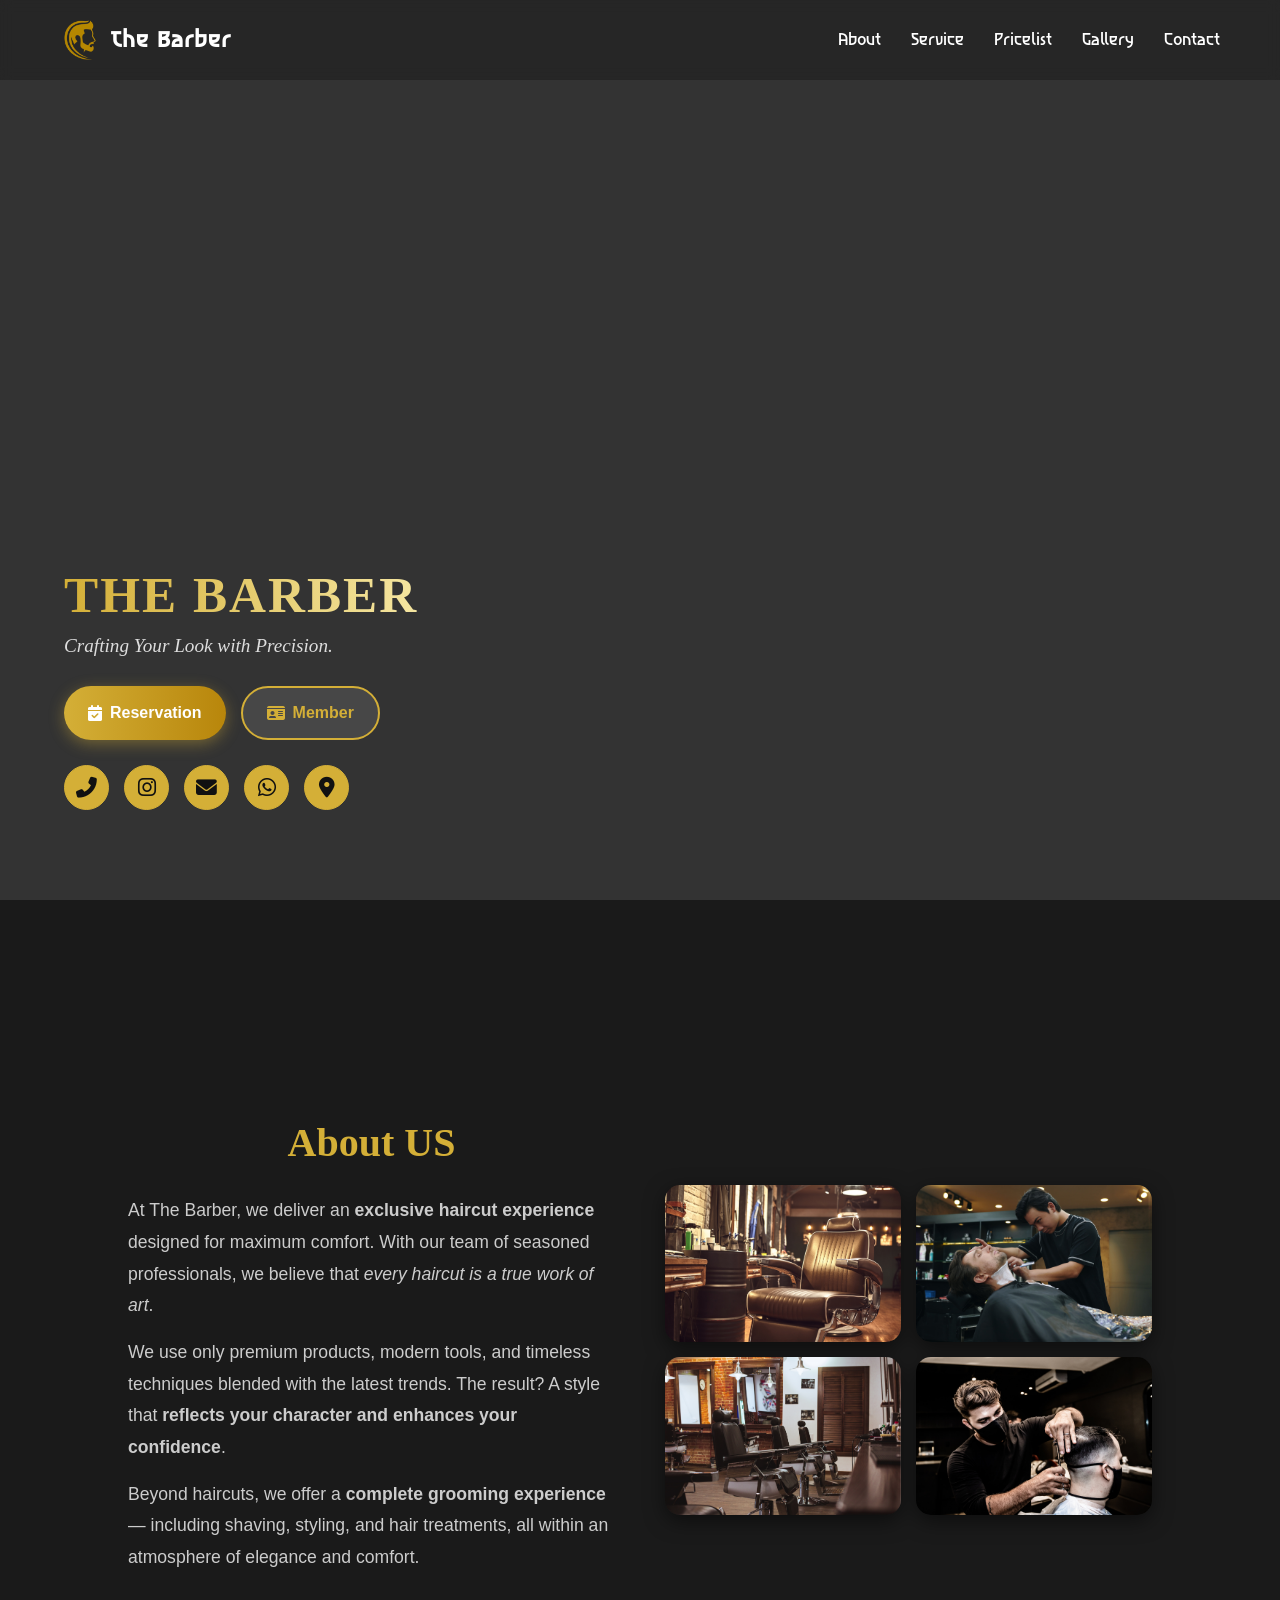
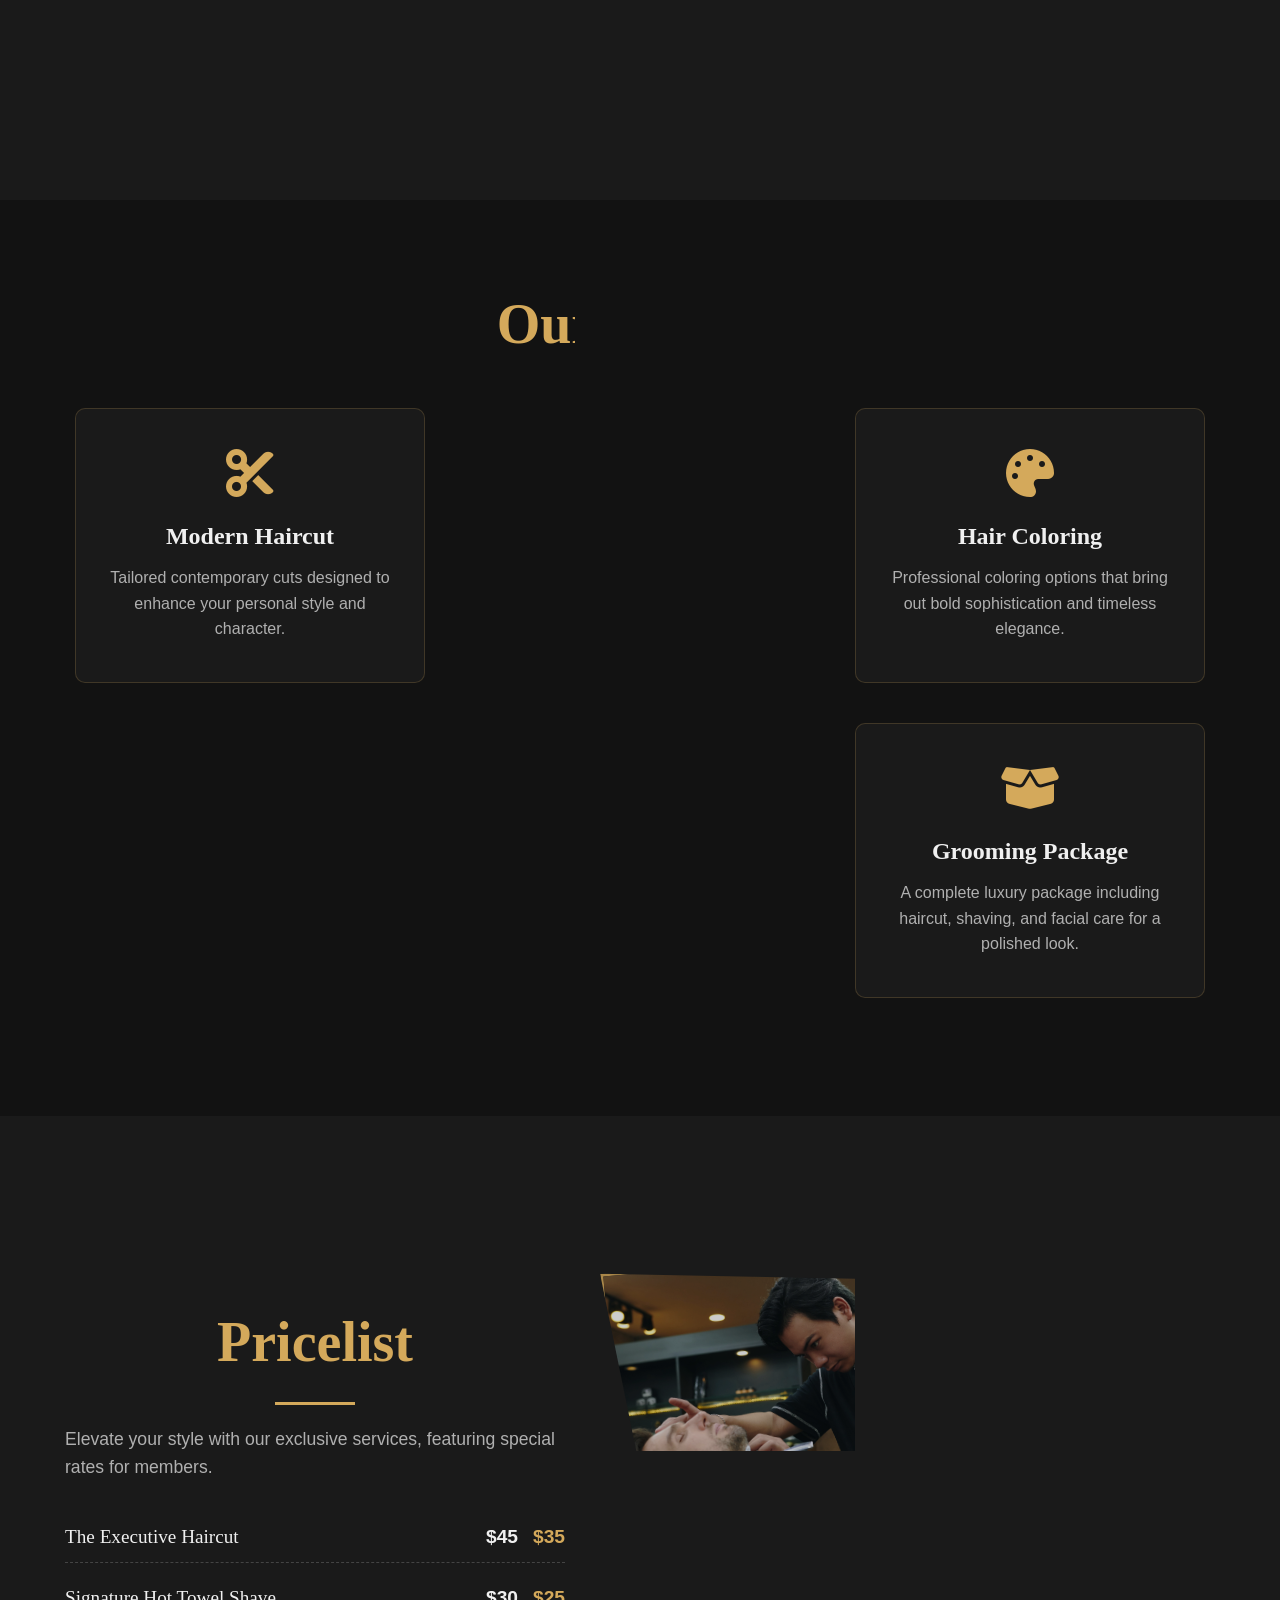
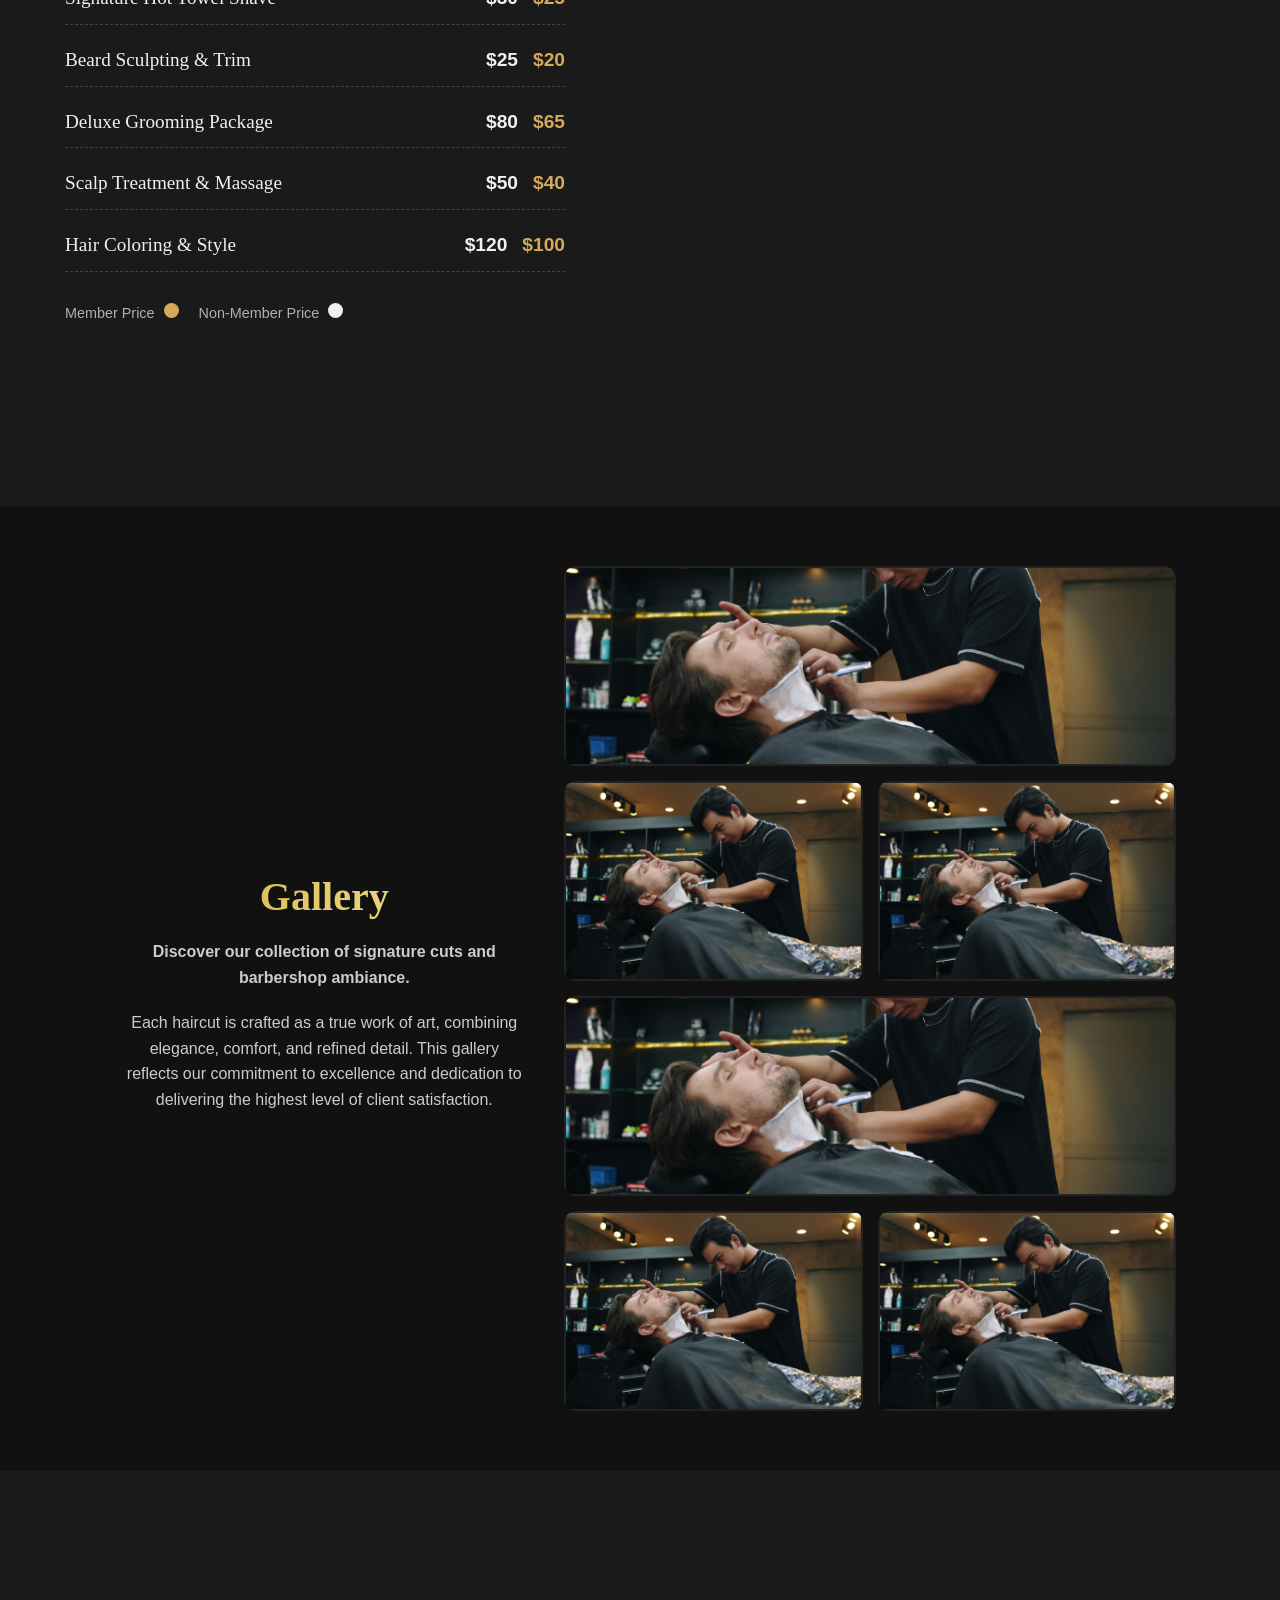
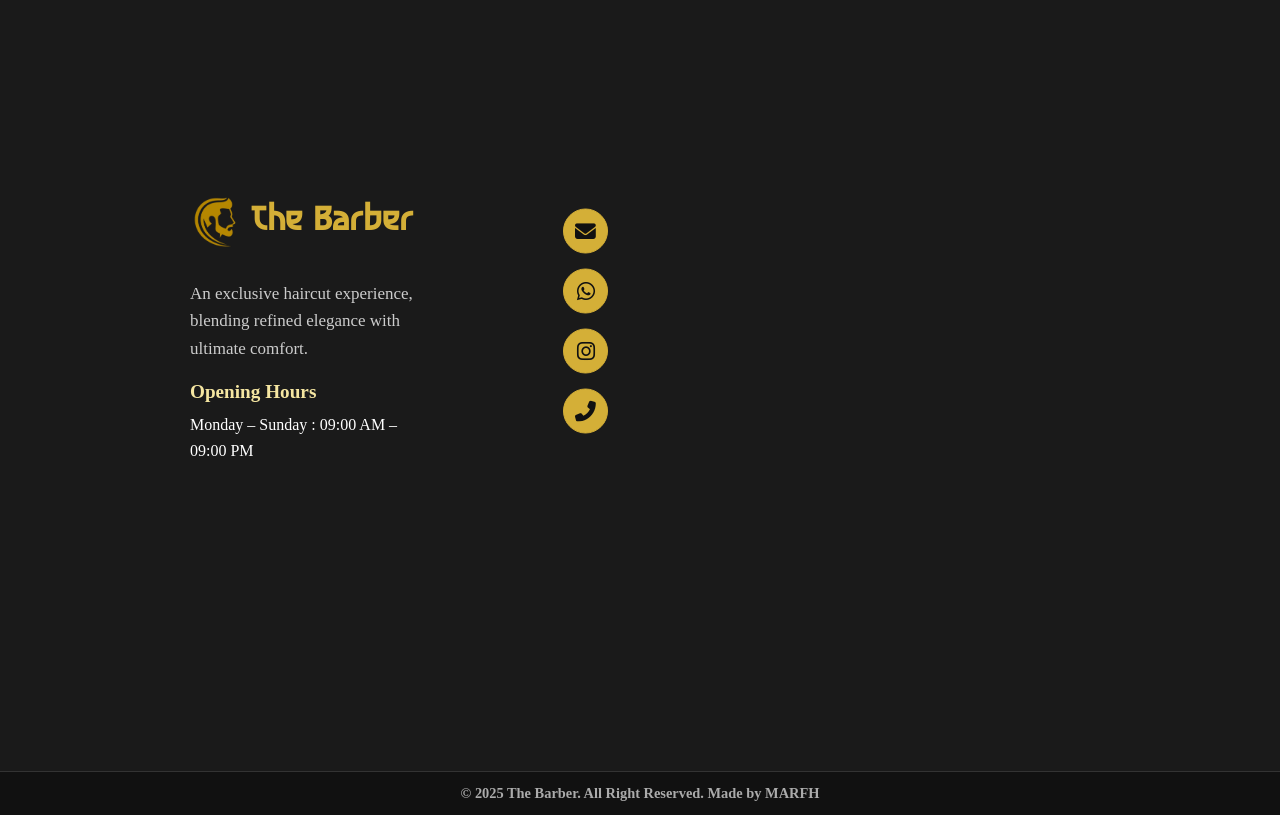
<file: index.html>
<!DOCTYPE html>
<html lang="en">

<head>
    <meta charset="UTF-8">
    <meta name="viewport" content="width=device-width, initial-scale=1.0">
    <title>The Barber | Barbershop</title>
    <link rel="icon" type="image/x-icon" href="./src/gambar/logo.png">
    <link rel="preconnect" href="https://fonts.googleapis.com">
    <link rel="preconnect" href="https://fonts.gstatic.com" crossorigin>
    <link href="https://fonts.googleapis.com/css2?family=Asimovian&display=swap" rel="stylesheet">
    <link rel="stylesheet" href="./src/style/style.css">
    <link rel="stylesheet" href="https://cdnjs.cloudflare.com/ajax/libs/font-awesome/6.5.0/css/all.min.css">
</head>

<body>

    <!-- Hero Section -->
    <section class="hero" id="home">
        <!-- Navbar Transparan -->
        <div class="hero-navbar">
            <div class="logo-brand">
                <img src="./src/gambar/logo.png" alt="The Barber Logo" class="logo-icon">
                <span class="brand-name">The Barber</span>
            </div>
            <ul class="hero-nav-links">
                <li><a href="#about">About</a></li>
                <li><a href="#services">Service</a></li>
                <li><a href="#pricelist">Pricelist</a></li>
                <li><a href="#gallery">Gallery</a></li>
                <li><a href="#contact">Contact</a></li>
            </ul>
        </div>

        <!-- Video Background -->
        <video autoplay muted loop playsinline class="hero-video">
            <source src="./src/video/hero-background.mp4" type="video/mp4">
            your browser not support tag video.
        </video>
        <div class="overlay"></div>

        <!-- Hero Content -->
        <div class="hero-content">
           <h1 class="hero-title">The Barber</h1>
            <p class="hero-subtitle">Crafting Your Look with Precision.</p>

            <div class="hero-buttons">
                <a href="./reservation" class="hero-btn primary"><i class="fas fa-calendar-check"></i> Reservation</a>
                <a href="#member" class="hero-btn secondary"><i class="fas fa-id-card"></i> Member</a>
            </div>

            <div class="hero-socials">
                <a href="tel:+628123456789" class="social-btn"><i class="fas fa-phone-alt"></i></a>
                <a href="https://instagram.com/thebarber" class="social-btn"><i class="fab fa-instagram"></i></a>
                <a href="mailto:thebarber@email.com" class="social-btn"><i class="fas fa-envelope"></i></a>
                <a href="https://wa.me/6281234567890" target="_blank" class="social-btn">
                    <i class="fab fa-whatsapp"></i>
                </a>
                <a href="https://maps.google.com/?q=The+Barber+Location" target="_blank" class="social-btn">
                    <i class="fas fa-map-marker-alt"></i>
                </a>
            </div>
        </div>


    </section>

    <nav class="navbar" id="navbar">
        <a href="#home" class="logo">
            <img src="./src/gambar/logo.png" alt="The Barber Logo" class="logo-icon">
            <span>The Barber</span>
        </a>

        <div class="menu-toggle" id="menu-toggle">
            <span></span>
            <span></span>
            <span></span>
        </div>

        <ul class="nav-links" id="nav-links">
            <li><a href="#about">About</a></li>
            <li><a href="#services">Service</a></li>
            <li><a href="#pricelist">Pricelist</a></li>
            <li><a href="#gallery">Gallery</a></li>
            <li><a href="#contact">Contact</a></li>
        </ul>

        <!-- Tambahan tombol aksi -->
        <div class="nav-actions">
            <a href="./reservation" class="btn-reservasi">
                <i class="fas fa-calendar-check"></i>
                <p>Reservation</p>
            </a>
            <a href="#member" class="btn-member">
                <i class="fas fa-user"></i>
                <p>Member</p>
            </a>
        </div>
    </nav>

    <!-- FAB Action -->
    <div class="fab-container">
        <button class="fab-main" id="fab-main">
            <i class="fas fa-plus"></i>
        </button>
        <div class="fab-actions">
            <a href="./reservation" class="fab-btn">
                <i class="fas fa-calendar-check"></i>
            </a>
            <a href="#member" class="fab-btn">
                <i class="fas fa-user"></i>
            </a>
        </div>
    </div>


    <!-- Page 2 - About -->
    <section class="about" id="about">
        <div class="about-container">

            <!-- Kiri: Teks -->
            <div class="about-text scroll-animate">
                <h2>About US</h2>
                <p class="scroll-animate">
                    At The Barber, we deliver an <strong>exclusive haircut experience</strong> designed for maximum
                    comfort.
                    With our team of seasoned professionals, we believe that <em>every haircut is a true work of
                        art</em>.
                </p>
                <p class="scroll-animate">
                    We use only premium products, modern tools, and timeless techniques blended with the latest trends.
                    The result? A style that <strong>reflects your character and enhances your confidence</strong>.
                </p>
                <p class="scroll-animate">
                    Beyond haircuts, we offer a <strong>complete grooming experience</strong> — including shaving,
                    styling, and hair treatments,
                    all within an atmosphere of elegance and comfort.
                </p>

            </div>

            <!-- Kanan: Foto -->
            <div class="about-images scroll-animate">
                <div class="img-grid">
                    <img class="scroll-animate" src="./src/gambar/kursi-preview.png" alt="Barber Chair">
                    <img class="scroll-animate" src="./src/gambar/barber-preview.png" alt="Professional Barber">
                    <img class="scroll-animate" src="./src/gambar/barbershop-preview.png" alt="Luxury Interior">
                    <img class="scroll-animate" src="./src/gambar/barberwork-preview.png" alt="Haircut Style">
                </div>
            </div>
        </div>
    </section>


    <section class="services" id="services">
        <div class="services-content">
            <h2 class="section-title scroll-animate">Our Service</h2>
            <div class="service-grid">

                <div class="service-card scroll-animate">
                    <i class="fas fa-scissors"></i>
                    <h3>Modern Haircut</h3>
                    <p>Tailored contemporary cuts designed to enhance your personal style and character.</p>
                </div>

                <div class="service-card scroll-animate">
                    <i class="fas fa-user-tie"></i>
                    <h3>Premium Shaving</h3>
                    <p>A classic shaving ritual with warm towels, essential oils, and precision blades for a refined
                        finish.</p>
                </div>

                <div class="service-card scroll-animate">
                    <i class="fas fa-palette"></i>
                    <h3>Hair Coloring</h3>
                    <p>Professional coloring options that bring out bold sophistication and timeless elegance.</p>
                </div>

                <div class="service-card scroll-animate">
                    <i class="fas fa-spa"></i>
                    <h3>Facial Treatment</h3>
                    <p>A rejuvenating facial ritual to keep your skin refreshed, purified, and impeccably cared for.</p>
                </div>

                <div class="service-card scroll-animate">
                    <i class="fas fa-hands-bubbles"></i>
                    <h3>Creambath & Scalp Massage</h3>
                    <p>Indulgent relaxation with nourishing creambath and gentle scalp massage for ultimate comfort.</p>
                </div>

                <div class="service-card scroll-animate">
                    <i class="fas fa-box-open"></i>
                    <h3>Grooming Package</h3>
                    <p>A complete luxury package including haircut, shaving, and facial care for a polished look.</p>
                </div>


            </div>
        </div>
    </section>

    <section class="pricelist-gallery" id="pricelist">
        <div class="pricelist-container ">
            <div class="pricelist-content">
                <h2 class="section-title scroll-animate">Pricelist</h2>
                <p class="subtitle scroll-animate">
                    Elevate your style with our exclusive services, featuring special rates for members.
                </p>


                <div class="price-list">
                    <div class="price-item scroll-animate">
                        <span class="service-name">The Executive Haircut</span>
                        <span class="prices">
                            <span class="price-non-member">$45</span>
                            <span class="price-member">$35</span>
                        </span>
                    </div>
                    <div class="price-item scroll-animate">
                        <span class="service-name">Signature Hot Towel Shave</span>
                        <span class="prices">
                            <span class="price-non-member">$30</span>
                            <span class="price-member">$25</span>
                        </span>
                    </div>
                    <div class="price-item scroll-animate">
                        <span class="service-name">Beard Sculpting & Trim</span>
                        <span class="prices">
                            <span class="price-non-member">$25</span>
                            <span class="price-member">$20</span>
                        </span>
                    </div>
                    <div class="price-item scroll-animate">
                        <span class="service-name">Deluxe Grooming Package</span>
                        <span class="prices">
                            <span class="price-non-member">$80</span>
                            <span class="price-member">$65</span>
                        </span>
                    </div>
                    <div class="price-item scroll-animate">
                        <span class="service-name">Scalp Treatment & Massage</span>
                        <span class="prices">
                            <span class="price-non-member">$50</span>
                            <span class="price-member">$40</span>
                        </span>
                    </div>
                    <div class="price-item scroll-animate">
                        <span class="service-name">Hair Coloring & Style</span>
                        <span class="prices">
                            <span class="price-non-member">$120</span>
                            <span class="price-member">$100</span>
                        </span>
                    </div>
                </div>

                <div class="legend scroll-animate">
                    <p>Member Price <span class="member-label"></span></p>
                    <p>Non-Member Price <span class="non-member-label"></span></p>
                </div>
            </div>

            <div class="galleryf-content scroll-animate">
                <div class="galleryf-images">
                    <img src="./src/gambar/barber-preview.png" alt="Barbershop suasana mewah"
                        class="galleryf-img img-1">
                    <img src="./src/gambar/barber-preview.png" alt="Cukur jenggot dengan gaya"
                        class="galleryf-img img-2">
                    <img src="./src/gambar/barber-preview.png" alt="Hasil potongan rambut modern"
                        class="galleryf-img img-3">
                    <img src="./src/gambar/barber-preview.png" alt="Detail alat cukur" class="galleryf-img img-4">
                    <img src="./src/gambar/barber-preview.png" alt="Pelayanan premium barbershop"
                        class="galleryf-img img-5">
                    <img src="./src/gambar/barber-preview.png" alt="Interior barbershop klasik"
                        class="galleryf-img img-6">
                </div>
            </div>
        </div>
    </section>

    <!-- Page 4 - Gallery -->
    <section class="gallery" id="gallery">
        <div class="gallery-header">
            <h2 class="scroll-animate">Gallery</h2>
            <p class="scroll-animate" style="font-weight: bold; margin-bottom: 20px;">
                Discover our collection of signature cuts and barbershop ambiance.
            </p>
            <p class="scroll-animate">
                Each haircut is crafted as a true work of art, combining elegance, comfort, and refined detail.
                This gallery reflects our commitment to excellence and dedication to delivering the highest level of
                client satisfaction.
            </p>


        </div>

        <div class="gallery-grid scroll-animate">
            <div class="gallery-item tall gal-ex" data-aos="zoom-in"><img src="./src/gambar/barber-preview.png"
                    alt="Style 1"></div>
            <div class="gallery-item wide" data-aos="zoom-in" data-aos-delay="100"><img
                    src="./src/gambar/barber-preview.png" alt="Style 2"></div>
            <div class="gallery-item wp" data-aos="zoom-in" data-aos-delay="200"><img
                    src="./src/gambar/barber-preview.png" alt="Style 3"></div>
            <div class="gallery-item phone" data-aos="zoom-in" data-aos-delay="300"><img
                    src="./src/gambar/barber-preview.png" alt="Style 4"></div>
            <div class="gallery-item tall gal-ex" data-aos="zoom-in" data-aos-delay="400"><img
                    src="./src/gambar/barber-preview.png" alt="Style 5"></div>
            <div class="gallery-item wide" data-aos="zoom-in" data-aos-delay="500"><img
                    src="./src/gambar/barber-preview.png" alt="Style 6"></div>
            <div class="gallery-item wp" data-aos="zoom-in" data-aos-delay="600"><img
                    src="./src/gambar/barber-preview.png" alt="Style 7"></div>
            <div class="gallery-item phone" data-aos="zoom-in" data-aos-delay="700"><img
                    src="./src/gambar/barber-preview.png" alt="Style 8"></div>
        </div>
    </section>


    <!-- Page 6 - Contact -->
    <section class="contact" id="contact">
        <div class="contact-container scroll-animate">
            <!-- Left Content -->
            <div class="contact-info">
                <div class="brand-box">
                    <img src="./src/gambar/logo.png" alt="The Barber Logo" class="brand-logo">
                    <h2 class="brand" style="white-space: nowrap;">The Barber</h2>
                </div>

                <p class="description scroll-animate" style="font-family: 'Gloock', serif;">
                    An exclusive haircut experience, blending refined elegance with ultimate comfort.
                </p>
                <div class="hours scroll-animate" style="font-family: 'Great Vibes', cursive;">
                    <h3>Opening Hours</h3>
                    <p>Monday – Sunday : 09:00 AM – 09:00 PM</p>
                </div>

            </div>

            <!-- Right Content -->
            <div class="contact-map-container scroll-animate">
                <!-- Social Buttons (outside map box, aligned left) -->
                <div class="contact-socials">
                    <a href="mailto:thebarber@email.com" class="social-btn"><i
                            class="fas fa-envelope scroll-animate"></i></a>
                    <a href="https://wa.me/628123456789" class="social-btn"><i
                            class="fab fa-whatsapp scroll-animate"></i></a>
                    <a href="https://instagram.com/thebarber" class="social-btn"><i
                            class="fab fa-instagram scroll-animate"></i></a>
                    <a href="tel:+628123456789" class="social-btn"><i class="fas fa-phone-alt scroll-animate"></i></a>
                </div>

                <!-- Maps -->
                <iframe class="scroll-animate"
                    src="https://maps.google.com/maps?q=solo&t=&z=13&ie=UTF8&iwloc=&output=embed" width="100%"
                    height="300" style="border:0;" allowfullscreen="" loading="lazy"></iframe>
            </div>
        </div>


    </section>

    <!-- Footer -->
    <footer class="footer scroll-animate" style="font-family: 'Gloock', serif;">
        <p>&copy; 2025 The Barber. All Right Reserved. Made by MARFH</p>
    </footer>


    <script src="./src/script/script.js"></script>
</body>

</html>
</file>
<file: src/style/style.css>
/* Reset & Base */
* {
    margin: 0;
    padding: 0;
    box-sizing: border-box;
}

body {
    font-family: Arial, sans-serif;
    line-height: 1.6;
    color: #222;
}

a {
    text-decoration: none;
    color: inherit;
}

section {
    min-height: 100vh;
    display: flex;
    align-items: center;
    justify-content: center;
    padding: 60px 20px;
}

/* Hero Section */
.hero {
    position: relative;
    width: 100%;
    height: 100vh;
    color: #fff;
    text-align: center;
    overflow: hidden;
}

/* Navbar Transparan */
.hero-navbar {
    position: absolute;
    top: 0;
    left: 0;
    width: 100%;
    padding: 20px 60px;
    display: flex;
    justify-content: space-between;
    align-items: center;
    background: rgba(0, 0, 0, 0.25);
    backdrop-filter: blur(6px);
    z-index: 5;
}

/* Logo + Brand */
.logo-brand {
    display: flex;
    align-items: center;
    gap: 10px;
}

.logo-brand .logo-icon {
    width: 40px;
    height: 40px;
}

.logo-brand .brand-name {
    font-family: "Asimovian", sans-serif;
    font-size: 1.4rem;
    font-weight: bold;
    letter-spacing: 1px;
}

/* Nav Links */
.hero-nav-links {
    list-style: none;
    display: flex;
    gap: 30px;
}

.hero li a {
    font-family: "Asimovian", sans-serif;
    color: #fff;
    font-weight: 500;
    position: relative;
    transition: color 0.3s ease, transform 0.3s ease;
    padding: 5px 0;
}

/* Hover simpel: hanya ubah warna */
.hero-nav-links li a:hover {
    color: #c5a880;
    /* orange keemasan */
}

/* Video background */
.hero-video {
    position: absolute;
    top: 0;
    left: 0;
    width: 100%;
    height: 100%;
    object-fit: cover;
    z-index: -2;
}

/* Overlay gelap */
.hero .overlay {
    position: absolute;
    top: 0;
    left: 0;
    width: 100%;
    height: 100%;
    background: rgba(0, 0, 0, 0.80);
    z-index: -1;
}

/* Hero Content - kiri bawah */
.hero-content {
    position: absolute;
    bottom: 10%;
    left: 5%;
    color: #fff;
    max-width: 500px;
    z-index: 2;
    text-align: left;
    /* pastikan text rata kiri */
}

/* Title */
.hero-title {
    font-size: 3.2rem;
    font-family: 'Gloock', serif;
    font-weight: bold;
    letter-spacing: 2px;
    margin-bottom: -5px !important;
    text-transform: uppercase;
    background: linear-gradient(90deg, #d4af37, #f5e6a1);
    -webkit-background-clip: text;
    -webkit-text-fill-color: transparent;
}

/* Subtitle */
.hero-subtitle {
    font-size: 1.2rem;
    font-family: 'Great Vibes', cursive;
    color: #ddd;
    margin-bottom: 25px;
    font-style: italic;
}

/* Main Buttons */
.hero-buttons {
    display: flex;
    gap: 15px;
    margin-bottom: 25px;
}

.hero-btn {
    padding: 12px 24px;
    border-radius: 30px;
    font-size: 1rem;
    font-weight: 600;
    text-decoration: none;
    transition: all 0.3s ease;
    display: flex;
    align-items: center;
    gap: 8px;
}

.hero-btn.primary {
    background: linear-gradient(90deg, #d4af37, #b8860b);
    color: #fff;
    box-shadow: 0 4px 15px rgba(212, 175, 55, 0.4);
}

.hero-btn.secondary {
    background: rgba(255, 255, 255, 0.1);
    border: 2px solid #d4af37;
    color: #d4af37;
}

.hero-btn:hover {
    transform: translateY(-2px);
    box-shadow: 0 6px 20px rgba(212, 175, 55, 0.5);
}

/* Social Buttons */
.hero-socials {
    display: flex;
    gap: 15px;
}

.social-btn {
    width: 45px;
    height: 45px;
    border-radius: 50%;
    background: rgba(255, 255, 255, 0.1);
    display: flex;
    align-items: center;
    justify-content: center;
    font-size: 1.2rem;
    color: #d4af37;
    border: 1px solid #d4af37;
    transition: all 0.3s ease;
}

.social-btn:hover {
    background: linear-gradient(90deg, #d4af37, #b8860b);
    color: #fff;
    transform: scale(1.1);
}

.logo {
    display: flex;
    align-items: center;
    gap: 10px;
    font-family: "Asimovian", sans-serif;
    font-size: 1.5rem;
    font-weight: bold;
}

.logo-icon {
    width: 32px;
    height: 35px;
    object-fit: contain;
}

/* Navbar Styling */
.navbar {
    position: fixed;
    top: -80px;
    left: 0;
    width: 100%;
    background: rgba(0, 0, 0, 0.3);
    backdrop-filter: blur(6px);
    color: #fff;
    display: flex;
    justify-content: space-between;
    align-items: center;
    padding: 15px 40px;
    transition: all 0.4s ease;
    z-index: 999;
}

.navbar.active {
    top: 0;
    background: rgba(0, 0, 0, 0.9);
}

.nav-actions {
    display: flex;
    gap: 5px;
}

.nav-actions a {
    display: flex;
    align-items: center;
    gap: 6px;
    padding: 6px 12px;
    border-radius: 6px;
    text-decoration: none;
    font-weight: 500;
    transition: background 0.3s, color 0.3s;
}

.btn-reservasi {
    background: #b57405;
    color: #fff;
}

.btn-reservasi:hover {
    background: #8c5704;
}

.btn-member {
    background: #333;
    color: #fff;
}

.btn-member:hover {
    background: #111;
}

/* Links */
.nav-links {
    margin-left: 68px;
    display: flex;
    gap: 25px;
    list-style: none;
}

.nav-links li a {
    font-family: "Asimovian", sans-serif;
    color: #fff;
    font-weight: 500;
    position: relative;
    transition: color 0.3s ease, transform 0.3s ease;
    padding: 5px 0;
}

/* Underline animasi */
.nav-links li a::after {
    content: "";
    position: absolute;
    left: 0;
    bottom: -5px;
    width: 0%;
    height: 2px;
    background: #c07f0f;
    transition: width 0.3s ease;
}

/* Hover efek */
.nav-links li a:hover {
    color: #b57405;
    /* ganti warna teks jadi gold */
    transform: translateY(-2px);
    /* sedikit naik biar ada kesan interaktif */
}

.nav-links li a:hover::after {
    width: 100%;
}

/* Aktif (scrollspy nanti bisa pakai class .active-link) */
.nav-links li a.active-link {
    color: #b57405;
}

.nav-links li a.active-link::after {
    width: 100%;
}

.menu-toggle {
    position: relative;
    width: 24px;
    height: 24px;
    background: transparent;
    cursor: pointer;
    display: none;
}

.menu-toggle span {
    display: block;
    position: absolute;
    height: 2.5px;
    width: 100%;
    background: white;
    border-radius: 6px;
    left: 0;
    transition: 0.25s ease-in-out;
}

.menu-toggle span:nth-of-type(1) {
    top: 4px;
}

.menu-toggle span:nth-of-type(2) {
    top: 50%;
    transform: translateY(-50%);
}

.menu-toggle span:nth-of-type(3) {
    bottom: 4px;
}

.menu-toggle.open span:nth-of-type(1) {
    top: 50%;
    transform: translateY(-50%) rotate(45deg);
}

.menu-toggle.open span:nth-of-type(2) {
    opacity: 0;
    width: 0%;
}

.menu-toggle.open span:nth-of-type(3) {
    top: 50%;
    transform: translateY(-50%) rotate(-45deg);
}


/* Section Styling */
.about,
.services,
.gallery,
.pricelist,
.contact {
    background: #f7f7f7;
}

.services,
.gallery {
    background: #fff;
}

h2 {
    font-size: 2rem;
    margin-bottom: 20px;
    text-align: center;
    color: #333;
}

/* Animasi navbar muncul */
@keyframes navbarContent {
    0% {
        transform: translateY(-20px);
        opacity: 0;
    }

    100% {
        transform: translateY(0);
        opacity: 1;
    }
}

/* Logo juga ikut muncul dari atas */
.navbar.active .logo {
    animation: navbarContent 0.5s ease forwards;
}

.navbar.active .nav-actions a {
    animation: navbarContent 0.5s ease forwards;
}

/* Links animasi masuk satu per satu */
.navbar.active .nav-links li {
    animation: navbarContent 0.6s ease forwards;
}

/* Delay tiap item biar berurutan */
.navbar.active .nav-links li:nth-child(1) {
    animation-delay: 0.1s;
}

.navbar.active .nav-links li:nth-child(2) {
    animation-delay: 0.2s;
}

.navbar.active .nav-links li:nth-child(3) {
    animation-delay: 0.3s;
}

.navbar.active .nav-links li:nth-child(4) {
    animation-delay: 0.4s;
}

.navbar.active .nav-links li:nth-child(5) {
    animation-delay: 0.5s;
}

.fab-container {
    position: fixed;
    bottom: 20px;
    right: 20px;
    z-index: 999;
    opacity: 0;
    transform: translateY(30px);
    pointer-events: none;
    transition: all 0.3s ease;
}

.fab-container.show {
    opacity: 1;
    transform: translateY(0);
    pointer-events: auto;
}

.fab-main {
    width: 55px;
    height: 55px;
    border-radius: 50%;
    border: none;
    background: #b57405;
    color: #fff;
    font-size: 1.4em;
    cursor: pointer;
    box-shadow: 0 4px 12px rgba(0, 0, 0, 0.3);
    transition: transform 0.3s ease;
}

.fab-actions {
    display: flex;
    flex-direction: column;
    align-items: center;
    margin-bottom: 8px;
    position: absolute;
    bottom: 65px;
    right: 0;
    opacity: 0;
    pointer-events: none;
    transform: translateY(20px);
    transition: all 0.3s ease;
    gap: 10px;
}

.fab-actions.show {
    opacity: 1;
    pointer-events: auto;
    transform: translateY(0);
    margin-top: 40px !important;
    margin-right: 5px;
}

.fab-btn {
    width: 45px;
    height: 45px;
    border-radius: 50%;
    background: #333;
    color: #fff;
    display: flex;
    justify-content: center;
    align-items: center;
    text-decoration: none;
    box-shadow: 0 3px 8px rgba(0, 0, 0, 0.3);
    transition: background 0.3s;
}

.fab-btn:hover {
    background: #b57405;
}

/* About Section */
.about {
    background: #1a1a1a;
    /* gelap elegan */
    color: #eee;
    padding: 80px 10%;
    position: relative;
}

.about-container {
    display: flex;
    align-items: center;
    justify-content: space-between;
    gap: 50px;
    flex-wrap: wrap;
}

.about-text {
    flex: 1;
    min-width: 300px;
}

.about-text h2 {
    font-size: 2.5rem;
    margin-bottom: 20px;
    color: #d4af37;
    /* emas elegan */
    font-family: "Playfair Display", serif;
    /* kesan mewah */
}

.about-text p {
    font-size: 1.1rem;
    line-height: 1.8;
    margin-bottom: 15px;
    color: #ccc;
}

.about-images {
    flex: 1;
    min-width: 300px;
}

.img-grid {
    display: grid;
    grid-template-columns: repeat(2, 1fr);
    gap: 15px;
}

.img-grid img {
    width: 100%;
    border-radius: 15px;
    object-fit: cover;
    box-shadow: 0 6px 20px rgba(0, 0, 0, 0.5);
    transition: transform 0.3s ease;
}

.img-grid img:hover {
    transform: scale(1.05);
}

/* Styling untuk bagian Services */
.services {
    padding: 80px 5%;
    background-color: #121212;
    /* Latar belakang lebih gelap */
    color: #f0f0f0;
}

.services-content {
    max-width: 1200px;
    margin: 0 auto;
}

.service-card h3{
    font-family: 'Gloock', serif;
}

.service-name{
    font-family: 'Gloock', serif;
}

.section-title {
    font-family: 'Gloock', serif;
    text-align: center;
    font-size: 3.5rem;
    color: #D4A95B;
    /* Warna emas */
    margin-bottom: 60px;
    position: relative;
}

/* Garis elegan di bawah judul */
.section-title::after {
    content: '';
    display: block;
    width: 80px;
    height: 3px;
    background-color: #D4A95B;
    margin: 15px auto 0;
}

/* Tata letak (layout) kartu */
.service-grid {
    display: flex;
    flex-wrap: wrap;
    justify-content: center;
    align-items: flex-start;
    /* Untuk susunan yang tidak lurus */
    gap: 40px;
}

.service-card {
    background-color: #1a1a1a;
    /* Warna background kartu */
    border: 1px solid rgba(212, 169, 91, 0.2);
    border-radius: 10px;
    padding: 40px 30px;
    max-width: 350px;
    text-align: center;
    transition: transform 0.3s ease, box-shadow 0.3s ease;
}

.service-card:hover {
    transform: scale(1.05);
    /* Membesar saat di-hover */
    box-shadow: 0 0 25px rgba(212, 169, 91, 0.2);
}

/* Styling Ikon */
.service-card i {
    font-size: 3rem;
    color: #D4A95B;
    /* Warna ikon */
    margin-bottom: 20px;
}

.service-card h3 {
    font-size: 1.5rem;
    color: #f0f0f0;
    margin-bottom: 10px;
}

.service-card p {
    font-size: 1rem;
    color: #b0b0b0;
    /* Warna teks deskripsi */
    line-height: 1.6;
}

/* Styling untuk bagian Pricelist & Gallery */
.pricelist-gallery {
    padding: 80px 5%;
    background-color: #1a1a1a;
    color: #f0f0f0;
}

.pricelist-container {
    display: flex;
    justify-content: space-between;
    align-items: center;
    max-width: 1200px;
    margin: 0 auto;
    gap: 50px;
}

.pricelist-content {
    flex: 1;
    max-width: 500px;
}

.section-title {
    font-size: 3.5rem;
    color: #D4A95B;
    margin-bottom: 20px;
}

.subtitle {
    font-size: 1.1rem;
    color: #b0b0b0;
    margin-bottom: 40px;
}

/* Styling untuk bagian Pricelist & Gallery (beberapa bagian tetap sama) */
.pricelist-gallery {
    padding: 80px 5%;
    background-color: #1a1a1a;
    color: #f0f0f0;
}

.pricelist-container {
    display: flex;
    justify-content: space-between;
    align-items: center;
    max-width: 1200px;
    margin: 0 auto;
    gap: 50px;
}

.pricelist-content {
    flex: 1;
    max-width: 500px;
}

.section-title {
    font-size: 3.5rem;
    color: #D4A95B;
    margin-bottom: 20px;
}

.subtitle {
    font-size: 1.1rem;
    color: #b0b0b0;
    margin-bottom: 40px;
}

/* Daftar Harga (tetap sama) */
.price-list {
    display: flex;
    flex-direction: column;
    gap: 20px;
}

.price-item {
    display: flex;
    justify-content: space-between;
    align-items: center;
    border-bottom: 1px dashed #444;
    padding-bottom: 10px;
}

.service-name {
    font-size: 1.2rem;
    font-weight: 500;
    color: #f0f0f0;
}

.prices {
    display: flex;
    gap: 15px;
    font-size: 1.2rem;
    font-weight: 600;
}

.price-non-member {
    color: #f0f0f0;
}

.price-member {
    color: #D4A95B;
}

.legend {
    margin-top: 30px;
    font-size: 0.9rem;
    color: #b0b0b0;
    display: flex;
    gap: 20px;
}

.member-label,
.non-member-label {
    display: inline-block;
    width: 15px;
    height: 15px;
    border-radius: 50%;
    margin-left: 5px;
}

.member-label {
    background-color: #D4A95B;
}

.non-member-label {
    background-color: #f0f0f0;
}

/* Galeri Foto - Perubahan di sini */
.galleryf-content {
    flex: 1;
    max-width: 600px;
    /* Batasi lebar untuk tetap nyaman dilihat */
    position: relative;
    padding-top: 50px;
}

.galleryf-images {
    display: grid;
    grid-template-columns: repeat(3, 1fr);
    /* Ubah menjadi 3 kolom */
    gap: 20px;
    grid-auto-rows: minmax(100px, auto);
    /* Agar baris menyesuaikan tinggi konten */
}

.galleryf-img {
    width: 100%;
    height: 180px;
    /* Tinggi default untuk semua gambar */
    object-fit: cover;
    border: 3px solid #D4A95B;
    transition: transform 0.3s ease, box-shadow 0.3s ease;
    filter: brightness(0.8);
    /* Sedikit redup agar lebih mewah */
}

.galleryf-img:hover {
    transform: scale(1.05);
    box-shadow: 0 0 25px rgba(212, 169, 91, 0.4);
    filter: brightness(1);
    /* Lebih cerah saat di-hover */
}

/* Bentuk-bentuk unik dan posisi baru untuk 6 gambar */
.img-1 {
    grid-column: 1 / 3;
    /* Ambil 2 kolom */
    grid-row: 1 / 3;
    /* Ambil 2 baris */
    clip-path: polygon(0 0, 90% 10%, 100% 100%, 10% 90%);
    transform: rotate(-5deg) translateY(10px);
    position: relative;
    z-index: 5;
    height: 380px;
    /* Tinggi khusus untuk gambar besar ini */
}

.img-2 {
    grid-column: 3 / 4;
    grid-row: 1 / 2;
    clip-path: polygon(15% 0, 100% 0, 85% 100%, 0 100%);
    transform: rotate(3deg) translateX(-15px);
    position: relative;
    top: 40px;
    z-index: 4;
}

.img-3 {
    grid-column: 1 / 2;
    grid-row: 3 / 4;
    clip-path: polygon(0 0, 100% 0, 100% 70%, 0 100%);
    transform: rotate(-2deg) translateY(-20px) translateX(10px);
    position: relative;
    z-index: 6;
}

.img-4 {
    grid-column: 2 / 4;
    /* Ambil 2 kolom */
    grid-row: 2 / 4;
    /* Ambil 2 baris */
    clip-path: polygon(10% 0, 100% 10%, 90% 100%, 0 90%);
    transform: rotate(4deg) translateY(30px) translateX(-10px);
    position: relative;
    z-index: 3;
    height: 380px;
    /* Tinggi khusus untuk gambar besar ini */
}

.img-5 {
    grid-column: 1 / 2;
    grid-row: 4 / 5;
    clip-path: polygon(0 20%, 80% 0, 100% 80%, 20% 100%);
    transform: rotate(1deg) translateY(-30px);
    position: relative;
    z-index: 7;
}

.img-6 {
    grid-column: 2 / 4;
    grid-row: 4 / 5;
    clip-path: polygon(0 0, 100% 20%, 100% 100%, 20% 80%);
    transform: rotate(-4deg) translateY(-40px) translateX(10px);
    position: relative;
    z-index: 8;
}

/* Gallery Section */
.gallery {
    background: #111;
    /* tema gelap elegan */
    color: #fff;
    text-align: center;
}

.gallery-header h2 {
    font-family: "Playfair Display", serif;
    font-size: 2.5rem;
    margin-bottom: 10px;
    background: linear-gradient(90deg, #d4af37, #f5e6a1);
    -webkit-background-clip: text;
    -webkit-text-fill-color: transparent;
    margin-left: 20px;
}

.gallery-header p {
    color: #ccc;
    max-width: 400px;
    margin-left: 20px;
    text-align: center;
}

/* Gallery Grid */
.gallery-grid {
    display: grid;
    grid-template-columns: repeat(auto-fill, minmax(220px, 1fr));
    grid-auto-rows: 200px;
    gap: 15px;
    margin-left: 40px;
}

/* Item Styles */
.gallery-item {
    position: relative;
    overflow: hidden;
    border-radius: 12px;
}

.gallery-item img {
    width: 100%;
    height: 100%;
    object-fit: cover;
    transition: transform .5s ease, filter .5s ease;
    border: 2px solid #222;
}

/* Hover efek elegan */
.gallery-item:hover img {
    transform: scale(1.1);
    filter: brightness(80%) sepia(20%) hue-rotate(20deg);
    cursor: pointer;
}

/* Variasi bentuk */
.gallery-item.tall {
    grid-row: span 2;
}

.gallery-item.wide {
    grid-column: span 2;
}

.phone {
    display: block;
}

/* Contact Section */
.contact {
    background: #1a1a1a;
    color: #fff;
}

.contact-container {
    display: flex;
    justify-content: space-between;
    align-items: center;
    gap: 200px;
    flex-wrap: wrap;
}

.contact-info {
    flex: 1;
    max-width: 400px;
}

.contact-info .brand {
    font-size: 2rem;
    font-weight: 700;
    color: #d4af37;
    margin-top: 15px;
    font-family: "Asimovian", sans-serif;
}

.brand-box {
    display: flex;
    align-items: center;
    gap: 10px;
    /* jarak antara logo dan text */
}

.brand-logo {
    width: 50px;
    /* sesuaikan ukuran logo */
    height: 50px;
    /* biar seimbang */
    object-fit: contain;
}

.contact-info .description {
    margin: 15px 0;
    line-height: 1.6;
    color: #ccc;
}

.description {
    font-size: 17px;
}

.contact-info .hours h3 {
    margin-bottom: 5px;
    font-size: 1.2rem;
    color: #f5e6a1;
}

.contact-map-container {
    flex: 2;
    position: relative;
}

.contact-map-container iframe {
    width: 100%;
    height: 300px;
    border-radius: 10px;
    display: block;
}

/* Social Buttons (outside map, vertical left side) */
.contact-socials {
    position: absolute;
    left: -60px;
    /* diluar map */
    top: 50%;
    transform: translateY(-50%);
    display: flex;
    flex-direction: column;
    gap: 15px;
}

.social-btn {
    width: 45px;
    height: 45px;
    border-radius: 50%;
    background: #d4af37;
    color: #111;
    display: flex;
    align-items: center;
    justify-content: center;
    font-size: 1.3rem;
    transition: all 0.3s ease;
}

.social-btn:hover {
    background: #f5e6a1;
    transform: scale(1.1);
}

/* Footer */
.footer {
    background: #111;
    text-align: center;
    font-size: 0.9rem;
    color: #ababab;
    border-top: 1px solid #333;
    padding-top: 10px;
    padding-bottom: 10px;
    font-weight: bold;
}


/* Animasi Fade In */
@keyframes fadeUp {
    from {
        opacity: 0;
        transform: translateY(40px);
    }

    to {
        opacity: 1;
        transform: translateY(0);
    }
}

.scroll-animate {
    opacity: 0;
    transition: opacity 0.6s ease, transform 0.6s ease;
}

.scroll-animate.visible {
    opacity: 1;
    animation: fadeUp 1s ease forwards;
}

@media (max-width: 1024px) {
    .gallery {
        padding: 60px 5%;
    }

    .gallery-grid {
        grid-auto-rows: 180px;
    }
}

@media (max-width: 992px) {
    .about-container {
        flex-direction: column;
        text-align: center;
    }

    .img-grid {
        grid-template-columns: 1fr 1fr;
    }

    .pricelist-container {
        flex-direction: column;
    }

    .pricelist-content {
        max-width: 100%;
    }

    .galleryf-content {
        max-width: 100%;
        margin-top: 50px;
        padding-top: 0;
    }

    .galleryf-images {
        grid-template-columns: repeat(2, 1fr);
        /* Kembali ke 2 kolom di tablet */
        gap: 20px;
    }

    /* Hilangkan efek bentuk dan posisi kompleks di mobile/tablet */
    .galleryf-img {
        transform: none !important;
        clip-path: none !important;
        border-radius: 10px;
        height: 200px;
        /* Tinggi seragam di mobile */
        grid-column: auto !important;
        grid-row: auto !important;
        position: static !important;
        top: auto !important;
        left: auto !important;
        z-index: auto !important;
    }

    .galleryf-images img:nth-child(odd) {
        /* Sedikit pergeseran untuk visual di mobile */
        margin-top: 20px;
    }

    .contact-container {
        gap: 100px;
    }
}

@media (max-width: 600px) {
    .img-grid {
        grid-template-columns: 1fr;
    }

    .galleryf-images {
        grid-template-columns: 1fr;
        /* 1 kolom di mobile yang lebih kecil */
        gap: 15px;
    }

    .galleryf-images img:nth-child(odd) {
        margin-top: 0;
        /* Hilangkan margin di 1 kolom */
    }

    .img-4,
    .img-5,
    .img-6 {
        display: none;
    }


}

@media (min-width: 769px) {
    .fab-container {
        display: none !important;
    }
}

@media (max-width: 920px) {
    .nav-actions p {
        display: none;
    }

    .nav-links {
        margin-left: 20px;
    }
}

@media (max-width: 768px) {

    .menu-toggle span {
        display: block;
    }

    .menu-toggle {
        display: block;
    }

    .nav-actions {
        display: none;
    }

    .hero-content {
        position: relative;
        bottom: auto;
        left: auto;
        margin: 25% auto;
        text-align: center;
        max-width: 90%;
    }

    .hero-title {
        font-size: 2.2rem;
    }

    .hero-subtitle {
        font-size: 1rem;
    }

    .hero-buttons {
        justify-content: center;
        flex-wrap: wrap;
    }

    .hero-btn {
        font-size: 0.9rem;
        padding: 10px 18px;
    }

    .hero-socials {
        justify-content: center;
    }

    .hero-navbar {
        flex-direction: column;
        text-align: center;
        padding: 15px 20px;
    }

    /* Logo + Brand di tengah */
    .logo-brand {
        justify-content: center;
        margin-bottom: 10px;
    }

    .logo-brand .logo-icon {
        width: 32px;
        height: 32px;
    }

    .logo-brand .brand-name {
        font-size: 1.1rem;
    }

    /* Nav tetap horizontal, tapi lebih kecil */
    .hero-nav-links {
        flex-direction: row;
        /* tetap sejajar */
        justify-content: center;
        gap: 10px;
        flex-wrap: wrap;
        /* biar gak overflow */
    }

    .hero-nav-links li a {
        font-size: 0.9rem;
        /* perkecil teks */
    }

    .navbar {
        padding: 10px 20px;
    }

    .menu-toggle {
        display: block;
    }

    /* Container menu dropdown */
    .nav-links {
        position: absolute;
        top: 100%;
        right: 0;
        width: 100%;
        background: rgba(0, 0, 0, 0.95);
        flex-direction: column;
        align-items: stretch;
        gap: 0;
        max-height: 0;
        overflow: hidden;
        transition: max-height 0.4s ease;
        padding-bottom: 12px;
    }

    /* Saat menu terbuka */
    .nav-links.open {
        max-height: 420px;
        /* lebih besar dari total isi */
    }

    /* Item menu */
    .nav-links a {
        display: block;
        padding: 14px 20px;
        text-align: center;
        text-decoration: none;
        color: white;
        font-size: 16px;
        border-bottom: 1px solid rgba(255, 255, 255, 0.2);
        transition: background 0.3s ease, color 0.3s ease;

        opacity: 0;
        /* awalnya sembunyi */
        transform: translateY(-10px);
        /* sedikit naik */
    }

    /* Animasi fade-in saat menu terbuka */
    .nav-links.open a {
        animation: fadeSlide 0.4s ease forwards;
    }

    /* Delay berbeda tiap item biar berurutan */
    .nav-links.open a:nth-child(1) {
        animation-delay: 0.1s;
    }

    .nav-links.open a:nth-child(2) {
        animation-delay: 0.2s;
    }

    .nav-links.open a:nth-child(3) {
        animation-delay: 0.3s;
    }

    .nav-links.open a:nth-child(4) {
        animation-delay: 0.4s;
    }

    .nav-links.open a:nth-child(5) {
        animation-delay: 0.5s;
    }

    @keyframes fadeSlide {
        from {
            opacity: 0;
            transform: translateY(-10px);
        }

        to {
            opacity: 1;
            transform: translateY(0);
        }
    }

    /* Hover state */
    .nav-links a:hover {
        background: rgba(255, 255, 255, 0.15);
        color: #00e0d0;
    }

    /* Hilangkan garis bawah di item terakhir */
    .nav-links a:last-child {
        border-bottom: none;
    }

    /* animasi keluar */
    .nav-links.closing {
        animation: slideUp 0.35s ease forwards;
    }

    @keyframes slideUp {
        from {
            max-height: 420px;
            opacity: 1;
        }

        to {
            max-height: 0;
            opacity: 0;
        }
    }

    .section-title {
        font-size: 2.5rem;
    }

    .service-grid {
        flex-direction: column;
        align-items: center;
        gap: 30px;
    }

    .service-card {
        max-width: 100%;
        /* Lebar penuh di layar kecil */
        transform: none !important;
        /* Hilangkan efek rotasi di mobile */
    }

    /* Section Gallery */
    .gallery {
        padding: 40px 20px;
    }

    /* Header selalu di atas */
    .gallery-header {
        text-align: center;
        margin-bottom: 20px;
    }

    .gallery-header h2 {
        font-size: 1.8rem;
        margin-bottom: 8px;
    }

    .gallery-header p {
        font-size: 0.9rem;
        color: #ccc;
    }

    /* Grid jadi 2 kolom */
    .gallery-grid {
        display: grid;
        grid-template-columns: repeat(2, 1fr);
        gap: 10px;
    }

    .gallery-item img {
        width: 100%;
        height: 100%;
        object-fit: cover;
        border-radius: 8px;
    }

    .gal-ex {
        display: none;
    }

    .phone {
        display: none;
    }

    .wp {
        grid-column: span 2;
    }

    .contact-container {
        flex-direction: column;
        gap: 10px;
    }

    .contact-info {
        align-items: center;
        text-align: center;
    }

    .contact-map-container {
        margin-top: 20px;
    }

    .contact-map-container iframe {
        width: max-content;
        height: 300px;
        border-radius: 10px;
        display: block;
    }

    .contact-socials {
        position: static;
        transform: none;
        flex-direction: row;
        justify-content: center;
        margin: 15px 0;
    }

    .brand-box {
        justify-content: center;
        text-align: center;
    }

}

@media (max-width: 480px) {
    .hero h1 {
        font-size: 1.8rem;
    }

    .btn {
        padding: 10px 20px;
        font-size: 0.9rem;
    }

    .navbar ul {
        flex-direction: column;
        gap: 10px;
    }

    .gallery-grid {
        grid-template-columns: repeat(auto-fill, minmax(140px, 1fr));
        grid-auto-rows: 140px;
    }

    .phone {
        display: none;
    }

    .gallery-header p {
        font-size: 0.8rem;
    }
}

@media (min-width: 775px) and (max-width: 1024px) {
    .hero-content {
        left: 8%;
        /* agak geser biar lebih balance di layar tablet */
        max-width: 650px;
        /* diperlebar */
    }

    /* Title lebih besar */
    .hero-title {
        font-size: 4rem;
        margin-bottom: 20px;
    }

    /* Subtitle */
    .hero-subtitle {
        font-size: 1.5rem;
        margin-bottom: 30px;
    }
    
    .hero-buttons {
        gap: 20px;
        margin-bottom: 30px;
    }

    .hero-btn {
        padding: 14px 30px;
        font-size: 1.1rem;
        border-radius: 35px;
    }

    /* Social Buttons */
    .hero-socials {
        gap: 20px;
    }

    .social-btn {
        width: 55px;
        height: 55px;
        font-size: 1.4rem;
    }
}

/* Responsive khusus tablet only (768px - 1024px) */
@media (min-width: 769px) and (max-width: 1024px) {
    .hero {
        min-height: 100vh;
        /* Hero tetap full layar */
        display: flex;
        align-items: center;
        justify-content: center;
    }

    /* Bagian lain biar auto mengikuti konten, jadi ga full layar */
    .about,
    .services,
    .gallery,
    .pricelist {
        min-height: auto;
        padding: 80px 20px;
        /* kasih jarak nyaman */
    }

    .gal-ex {
        display: none;
    }

    .phone {
        display: block;
    }
}

@media (min-width: 1024px) {
    .gal-ex {
        display: none;
    }
}
</file>
